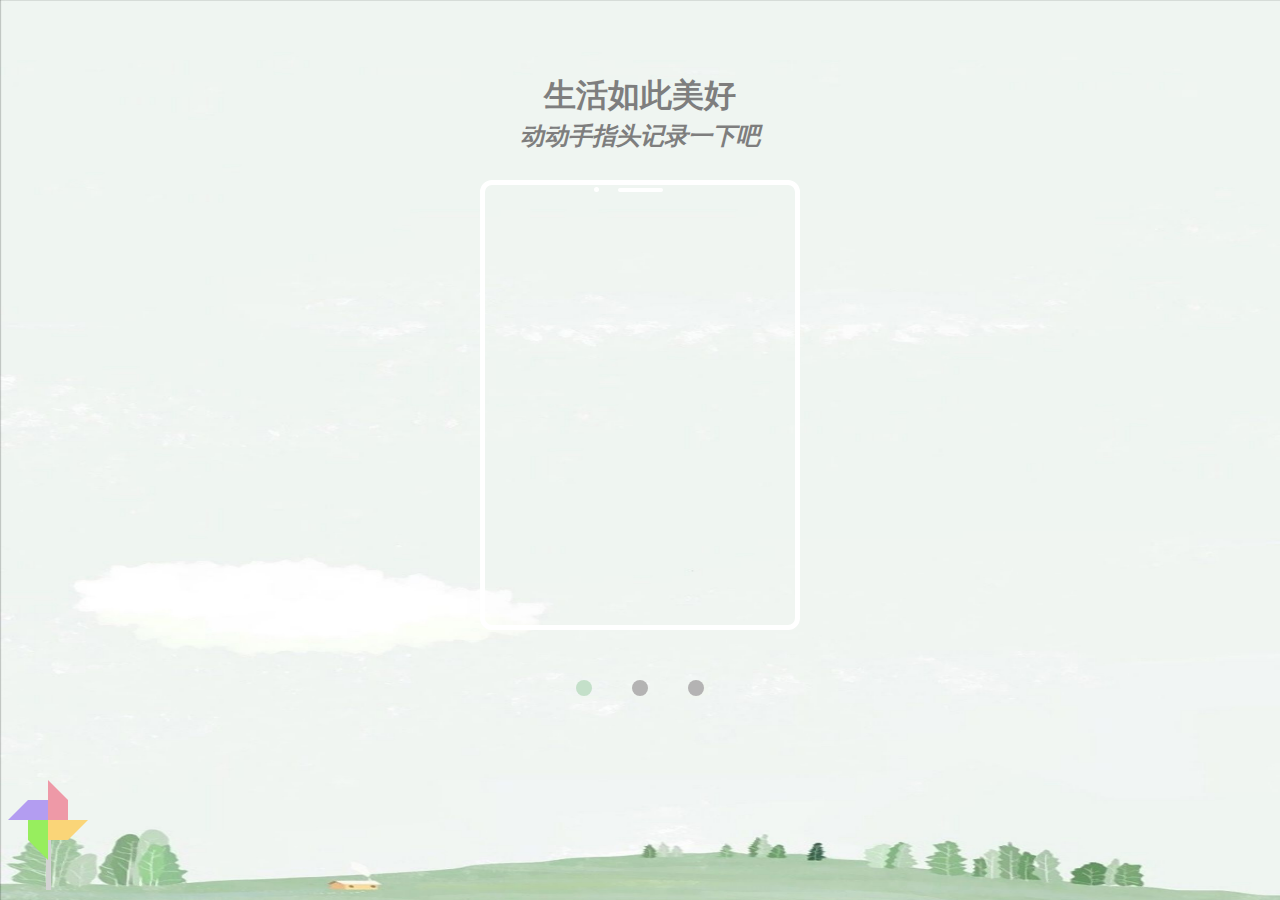
<file: notebook/index.html>
<!DOCTYPE html><html lang=en><head><meta charset=utf-8><meta http-equiv=X-UA-Compatible content="IE=edge"><meta name=viewport content="width=device-width,initial-scale=1"><link rel=icon href=/notebook/favicon.ico><script src=./js/iconfont.js></script><title>首页</title><link href=/notebook/css/chunk-6010f6e6.38de7345.css rel=prefetch><link href=/notebook/css/chunk-66a54284.b4aff29e.css rel=prefetch><link href=/notebook/css/chunk-db5932c6.643f5995.css rel=prefetch><link href=/notebook/js/chunk-6010f6e6.7ee940b3.js rel=prefetch><link href=/notebook/js/chunk-66a54284.a28e9f00.js rel=prefetch><link href=/notebook/js/chunk-db5932c6.a4d89ae3.js rel=prefetch><link href=/notebook/css/app.55cd4dde.css rel=preload as=style><link href=/notebook/js/app.cb6702df.js rel=preload as=script><link href=/notebook/js/chunk-vendors.f50538cc.js rel=preload as=script><link href=/notebook/css/app.55cd4dde.css rel=stylesheet></head><body><noscript><strong>We're sorry but notebook doesn't work properly without JavaScript enabled. Please enable it to continue.</strong></noscript><div id=app></div><script src=/notebook/js/chunk-vendors.f50538cc.js></script><script src=/notebook/js/app.cb6702df.js></script></body></html>
</file>
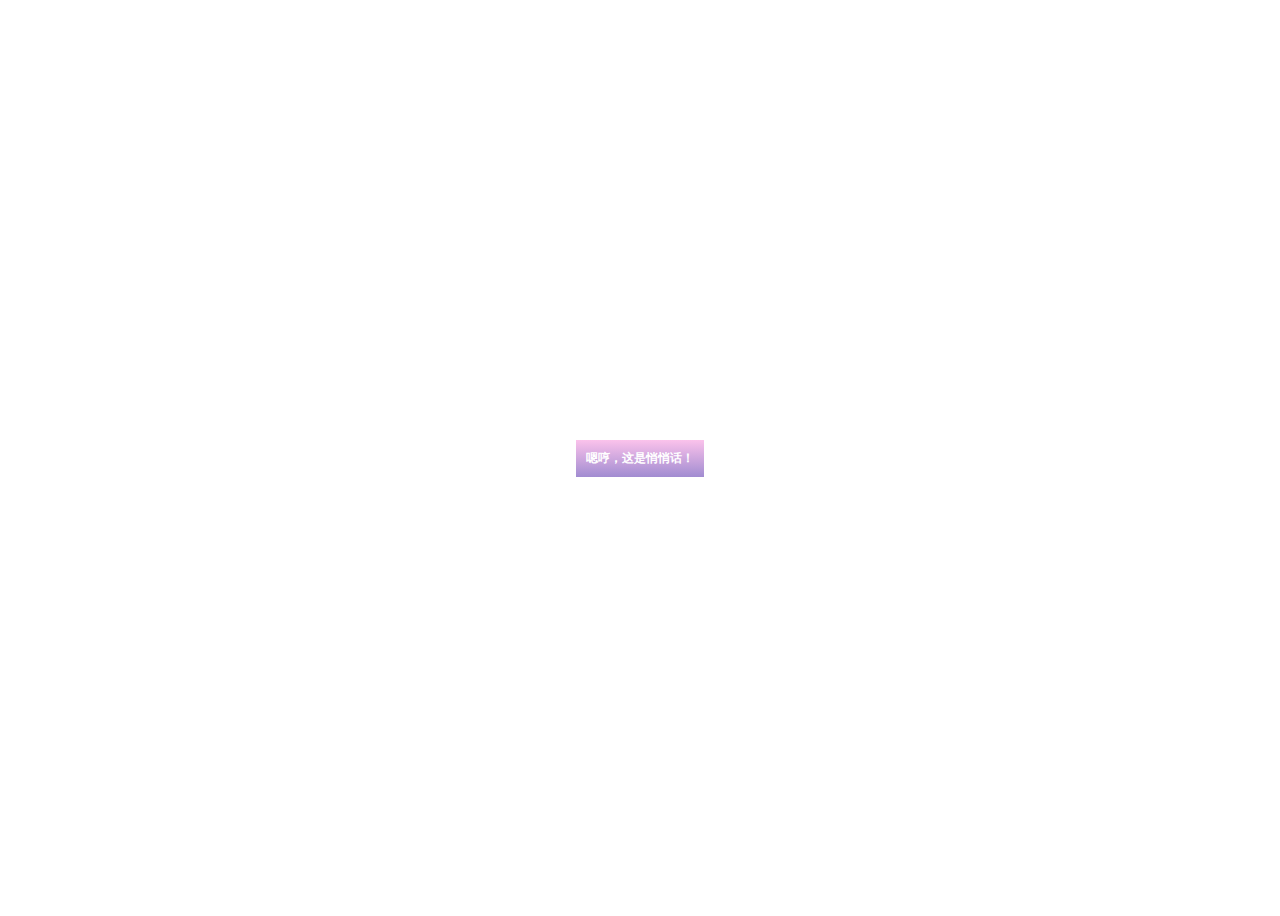
<file: whisper.html>
<!DOCTYPE html>
<html lang="en">
<head>
    <meta charset="UTF-8">
    <meta name="viewport" content="width=device-width, initial-scale=1.0">
    <meta http-equiv="X-UA-Compatible" content="ie=edge">
    <title>Whisper</title>
    <style>
        .container {
            height: 100vh;
            display: flex;
            align-items: center;
            justify-content: center;
        }
        h1 {
            background-image: linear-gradient(to top, #a18cd1 0%, #fbc2eb 100%);
            color: white;
            font-size: 12px;
            padding: 10px;
        }
    </style>
</head>
<body>
    <div class="container">
        <!--<h1>哪有那么多一帆风顺，加油呀，相信自己，可以的❥(^_-)</h1>-->
        <h1>嗯哼，这是悄悄话！</h1>
    </div>
    
    <script>
        window.onload = function() {
            const text = document.querySelector('h1');
            const color = ['background-image: linear-gradient(to top, #a18cd1 0%, #fbc2eb 100%)','background-image: linear-gradient(to top, #fbc2eb 0%, #a6c1ee 100%)',
                           'background-image: linear-gradient(120deg, #a1c4fd 0%, #c2e9fb 100%)','background-image: linear-gradient(120deg, #a6c0fe 0%, #f68084 100%);',
                            'background-image: linear-gradient(to top, #a8edea 0%, #fed6e3 100%);','background-image: linear-gradient(to top, #fddb92 0%, #d1fdff 100%);']
            let count = 0;
            setInterval(()=> {
                if(count>=6) { count=0 }
                text.setAttribute('style',`${color[count++]}`)
            },500)
        }
        
    </script>
</body>
</html>
</file>
